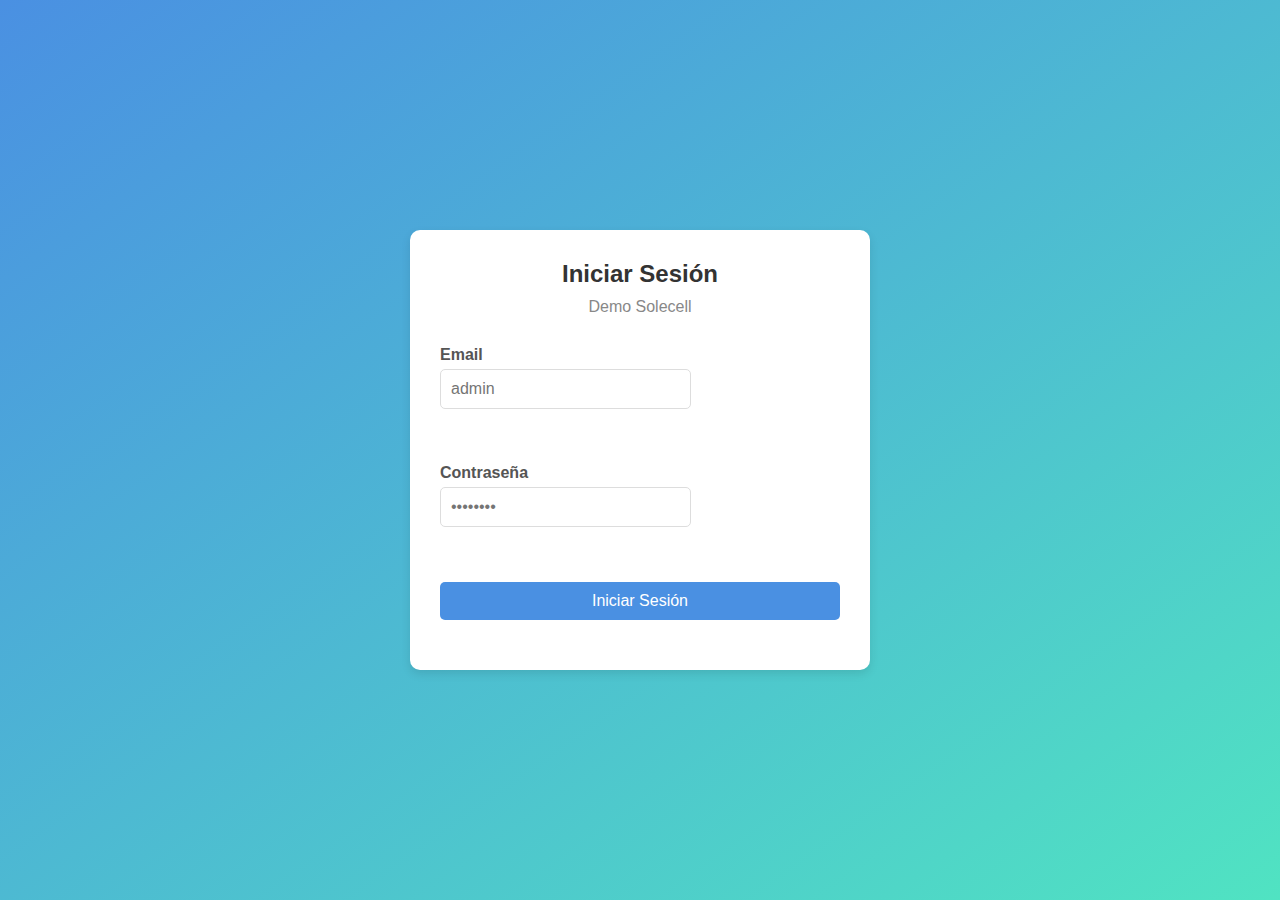
<file: index.html>
<!DOCTYPE html>
<html lang="en">
<head>
  <meta charset="UTF-8">
  <meta name="viewport" content="width=device-width, initial-scale=1.0">
  <title>Inicio de Sesión</title>
  <link rel="stylesheet" href="css/styles.css">
</head>
<body>
  <div class="login-container">
    <div class="login-box">
      <h2>Iniciar Sesión</h2>
      <p>Demo Solecell</p>
      <form id="loginForm">
        <div class="form-group">
          <label for="email">Email</label>
          <input type="text" id="email" placeholder="admin" required>
        </div>
        <div class="form-group">
          <label for="password">Contraseña</label>
          <div class="password-wrapper">
            <input type="password" id="password" placeholder="••••••••" required>
          </div>
        </div>
        <button type="submit" class="login-button">Iniciar Sesión</button>
      </form>
    </div>
  </div>

  <script src="js/script.js"></script>
</body>
</html>
</file>
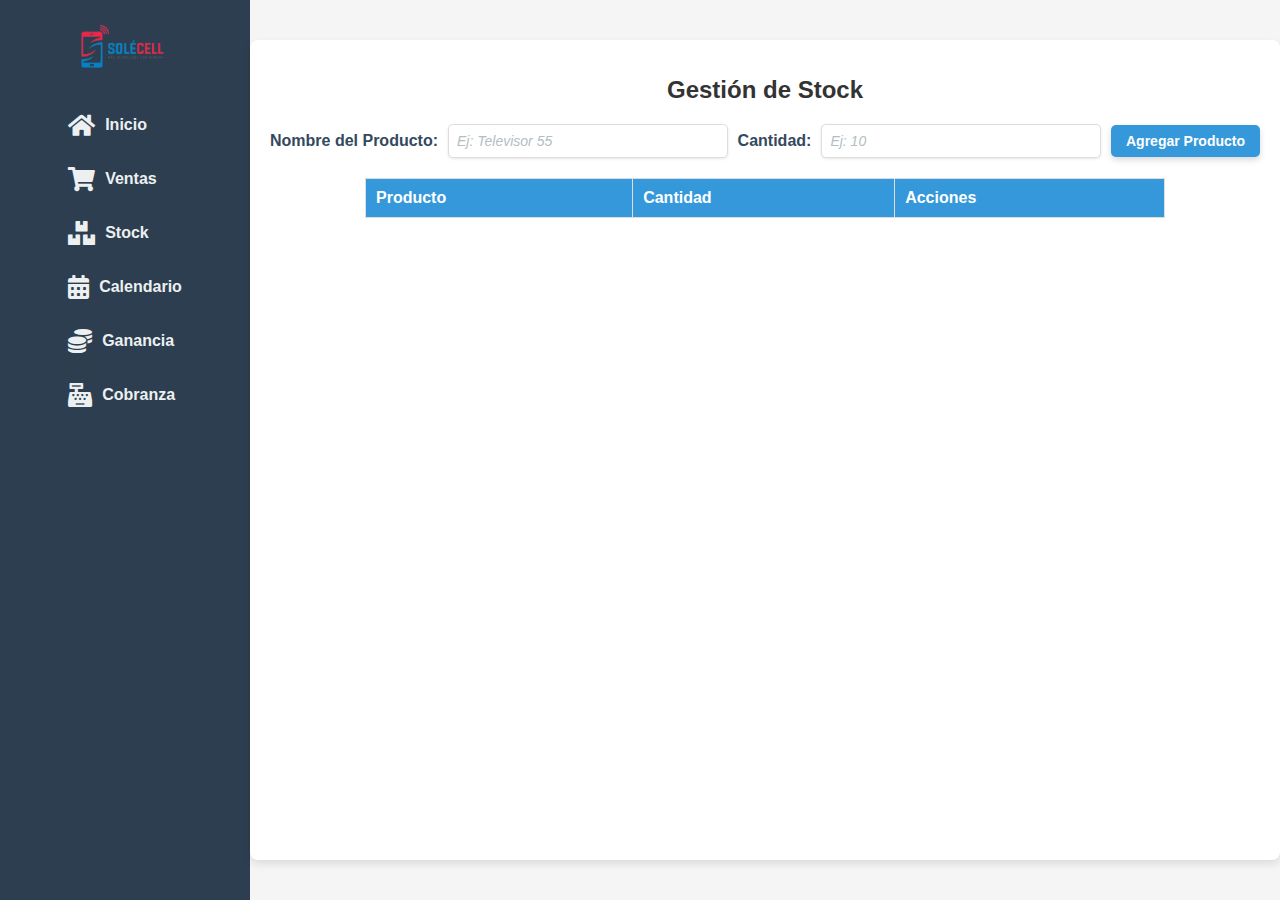
<file: html/stock.html>
<!DOCTYPE html>
<html lang="es">
<head>
  <meta charset="UTF-8">
  <meta name="viewport" content="width=device-width, initial-scale=1.0">
  <title>Stock</title>
  <link rel="stylesheet" href="../css/stock.css">
  <link rel="stylesheet" href="../css/dashboard.css">
  <link href="https://cdnjs.cloudflare.com/ajax/libs/font-awesome/5.15.4/css/all.min.css" rel="stylesheet">
  <link rel="icon" type="image/x-icon" href="../imagenes/logo.png">
</head>
<body>
  <div class="dashboard-container">
    <!-- Sidebar -->
    <aside class="sidebar">
      <div class="logo">
        <img src="../imagenes/logo.png" alt="Logo">
      </div>
      <nav>
        <ul>
          <li><a href="dashboard.html"><i class="fas fa-home"></i> Inicio</a></li>
          <li><a href="ventas.html"><i class="fas fa-shopping-cart"></i> Ventas</a></li>
          <li><a href="stock.html"><i class="fas fa-boxes"></i> Stock</a></li>
          <li><a href="calendario.html"><i class="fas fa-calendar-alt"></i> Calendario</a></li>
          <li><a href="ganancia.html"><i class="fas fa-coins"></i> Ganancia</a></li>
          <li><a href="cobranza.html"><i class="fas fa-cash-register"></i> Cobranza</a>
        </ul>
      </nav>
    </aside>

    <!-- Main Content -->
    <div class="main-content">
      <header>
        <h1>Gestión de Stock</h1>
      </header>
      <div class="form-container">
        <label for="productName">Nombre del Producto:</label>
        <input type="text" id="productName" placeholder="Ej: Televisor 55">
        
        <label for="productQuantity">Cantidad:</label>
        <input type="number" id="productQuantity" min="1" placeholder="Ej: 10">
        <button id="addProduct">Agregar Producto</button>
      </div>
    
      <table class="inventory-table">
        <thead>
          <tr>
            <th>Producto</th>
            <th>Cantidad</th>
            <th>Acciones</th>
          </tr>
        </thead>
        <tbody id="inventoryTableBody">
          <!-- Aquí se renderizan las filas dinámicamente -->
        </tbody>
      </table>
    </div>
  </div>
  <script src="../js/stock.js"></script>
</body>
</html>
</file>
<file: css/styles.css>
/* General */
body {
  margin: 0;
  padding: 0;
  font-family: Arial, sans-serif;
  background: linear-gradient(to bottom right, #4a90e2, #50e3c2);
  height: 100vh;
  display: flex;
  justify-content: center;
  align-items: center;
}

/* Login Container */
.login-container {
  display: flex;
  justify-content: center;
  align-items: center;
  width: 100%;
  height: 100%;
}

.login-box {
  background: #ffffff;
  padding: 30px;
  border-radius: 10px;
  box-shadow: 0 4px 10px rgba(0, 0, 0, 0.1);
  width: 100%;
  max-width: 400px;
  text-align: center;
}

h2 {
  margin: 0;
  font-size: 24px;
  color: #333;
}

p {
  margin: 10px 0;
  color: #888;
}

.form-group {
  margin: 20px 0;
  text-align: left;
}

label {
  display: block;
  margin-bottom: 5px;
  font-weight: bold;
  color: #555;
}

input {
  width: 100%;
  padding: 10px;
  border: 1px solid #ddd;
  border-radius: 5px;
  font-size: 16px;
  outline: none;
}

input:focus {
  border-color: #4a90e2;
}

.login-button {
  width: 100%;
  padding: 10px;
  margin-top: 20px;
  border: none;
  border-radius: 5px;
  background-color: #4a90e2;
  color: #fff;
  font-size: 16px;
  cursor: pointer;
  transition: background-color 0.3s ease;
}

.login-button:hover {
  background-color: #357abd;
}

.login-footer {
  margin-top: 20px;
  color: #888;
  font-size: 14px;
}

/* General reset */
body {
  margin: 0;
  font-family: Arial, sans-serif;
  box-sizing: border-box;
}

/* Contenedor principal */
.main-content {
  padding: 20px;
}

/* Encabezado */
header h1 {
  text-align: center;
  font-size: 2rem;
  margin-bottom: 20px;
}

/* Tablas */
table {
  width: 100%;
  border-collapse: collapse;
  margin-top: 20px;
}

table th, table td {
  text-align: left;
  padding: 10px;
  border: 1px solid #ddd;
  font-size: 14px;
}

/* Botones */
button {
  padding: 10px 15px;
  border: none;
  cursor: pointer;
  border-radius: 5px;
}

button.edit-product {
  background-color: #4CAF50;
  color: white;
}

button.delete-product {
  background-color: #f44336;
  color: white;
}

/* Formularios */
form {
  display: flex;
  flex-wrap: wrap;
  gap: 15px;
  margin-bottom: 20px;
}

form label {
  flex: 1 1 100%;
  font-weight: bold;
}

form input, form button {
  flex: 1 1 100%;
  padding: 10px;
  font-size: 16px;
}

/* Cartas o contenedores */
.cards {
  display: flex;
  flex-wrap: wrap;
  gap: 20px;
  margin-bottom: 20px;
}

.card {
  flex: 1 1 calc(33.333% - 20px);
  background-color: #f8f9fa;
  border: 1px solid #ddd;
  border-radius: 5px;
  text-align: center;
  padding: 20px;
  font-size: 1rem;
}

.card h2 {
  font-size: 1.5rem;
  margin: 10px 0;
}

.card span {
  font-size: 1.2rem;
  font-weight: bold;
}

/* Media Queries para Responsividad */

/* Teléfonos */
@media (max-width: 768px) {
  table th, table td {
    font-size: 12px;
    padding: 5px;
  }

  .cards {
    flex-direction: column;
  }

  .card {
    flex: 1 1 100%;
  }

  form {
    flex-direction: column;
  }

  form input, form button {
    flex: 1 1 100%;
  }
}

/* Pantallas pequeñas */
@media (max-width: 480px) {
  header h1 {
    font-size: 1.5rem;
  }

  table th, table td {
    font-size: 10px;
    padding: 3px;
  }

  form input, form button {
    font-size: 14px;
    padding: 8px;
  }

  .card h2 {
    font-size: 1.2rem;
  }

  .card span {
    font-size: 1rem;
  }
}
</file>
<file: css/stock.css>
/* Global Styles */
body {
    font-family: 'Arial', sans-serif;
    margin: 0;
    padding: 0;
    background-color: #f4f4f9;
  }
  
  h1 {
    font-size: 24px;
    font-weight: bold;
    color: #2c3e50;
    margin-bottom: 20px;
    text-align: left;
  }
  
  .main-content {
    max-width: 1200px;
    margin: 40px auto;
    padding: 20px;
    background: #fff;
    border-radius: 8px;
    box-shadow: 0 4px 8px rgba(0, 0, 0, 0.1);
  }
  
  /* Form Styles */
  .form-container {
    display: flex;
    align-items: center;
    justify-content: space-between;
    margin-bottom: 20px;
    flex-wrap: wrap;
  }
  
  .form-container label {
    font-size: 16px;
    font-weight: bold;
    color: #34495e;
    margin-right: 10px;
  }
  
  .form-container input {
    width: calc(50% - 20px);
    padding: 10px;
    font-size: 14px;
    border: 1px solid #ddd;
    border-radius: 5px;
    margin-right: 20px;
    box-shadow: 0 1px 3px rgba(0, 0, 0, 0.1);
  }
  
  .form-container button {
    padding: 10px 20px;
    font-size: 14px;
    font-weight: bold;
    color: #fff;
    background-color: #3498db;
    border: none;
    border-radius: 5px;
    cursor: pointer;
    box-shadow: 0 3px 6px rgba(0, 0, 0, 0.15);
    transition: background-color 0.3s ease;
  }
  
  .form-container button:hover {
    background-color: #2980b9;
  }
  
  .form-container input::placeholder {
    font-style: italic;
    color: #b2bec3;
  }
  
  /* Table Styles */
  .inventory-table {
    width: 100%;
    border-collapse: collapse;
    margin-top: 20px;
  }
  
  .inventory-table th,
  .inventory-table td {
    text-align: left;
    padding: 12px;
    border-bottom: 1px solid #ddd;
  }
  
  .inventory-table th {
    background-color: #3498db;
    color: #fff;
    font-size: 16px;
  }
  
  .inventory-table tr:hover {
    background-color: #f1f1f1;
  }
  
  .inventory-table td {
    font-size: 14px;
    color: #2c3e50;
  }
  
  /* Action Buttons */
  .inventory-table button {
    padding: 5px 10px;
    font-size: 12px;
    font-weight: bold;
    border: none;
    border-radius: 5px;
    cursor: pointer;
    margin-right: 5px;
  }
  
  .inventory-table .edit {
    background-color: #f1c40f;
    color: #fff;
  }
  
  .inventory-table .edit:hover {
    background-color: #d4ac0d;
  }
  
  .inventory-table .delete {
    background-color: #e74c3c;
    color: #fff;
  }
  
  .inventory-table .delete:hover {
    background-color: #c0392b;
  }
  
  /* Responsive Design */
  @media (max-width: 768px) {
    .form-container {
      flex-direction: column;
      align-items: flex-start;
    }
  
    .form-container input {
      width: 100%;
      margin-bottom: 10px;
    }
  
    .form-container button {
      width: 100%;
      text-align: center;
    }
  
    .inventory-table th,
    .inventory-table td {
      font-size: 12px;
    }
  }
</file>
<file: css/dashboard.css>
/* General Reset */
body {
  margin: 0;
  padding: 0;
  font-family: Arial, sans-serif;
  background-color: #f4f5f7;
  display: flex;
  height: 100vh;
  overflow: hidden;
}

/* Container */
.dashboard-container {
  display: flex;
  width: 100%;
  height: 100%;
}

/* Sidebar */
.sidebar {
  width: 250px;
  background-color: #2c3e50;
  color: #ecf0f1;
  display: flex;
  flex-direction: column;
  align-items: center;
  padding: 20px 0;
}

.sidebar .logo img {
  width: 100px;
  margin-bottom: 20px;
}

.sidebar nav ul {
  list-style: none;
  padding: 0;
  margin: 0;
  width: 100%; /* Asegura que el contenedor de los enlaces ocupe todo el ancho */
}

.sidebar nav ul li {
  width: 100%; /* Asegura que cada enlace ocupe todo el ancho disponible */
}

.sidebar nav ul li a {
  display: flex; /* Flexbox para alinear ícono y texto */
  align-items: center; /* Alinea verticalmente ícono y texto */
  justify-content: flex-start; /* Asegura la alineación hacia la izquierda */
  padding: 15px 20px; /* Espaciado interno uniforme */
  color: #ecf0f1;
  text-decoration: none;
  font-weight: bold;
  font-size: 16px; /* Tamaño del texto */
  transition: background-color 0.3s ease;
  border-radius: 5px;
  width: 100%; /* Asegura que el enlace ocupe todo el ancho del contenedor */
  box-sizing: border-box; /* Incluye padding en el tamaño total */
}

.sidebar nav ul li a i {
  margin-right: 10px; /* Espaciado entre el ícono y el texto */
  font-size: 24px; /* Tamaño del ícono */
  line-height: 1;
}


.sidebar nav ul li a:hover {
  background-color: #34495e;
}

.sidebar nav ul li a.active {
  background-color: #2e4155; /* Color de fondo para el enlace activo */
}

.sidebar nav ul li a:hover {
  background-color: #34495e;
}

/* Main Content */
.main-content {
  flex: 1;
  padding: 20px;
  overflow-y: auto;
}

.main-content header {
  margin-bottom: 20px;
}

.main-content header h1 {
  font-size: 24px;
  color: #333;
}

/* Cards Section */
.cards {
  display: grid;
  grid-template-columns: repeat(auto-fit, minmax(250px, 1fr));
  gap: 20px;
  margin-bottom: 30px;
}

.card {
  background-color: #fff;
  border-radius: 10px;
  padding: 20px;
  box-shadow: 0 2px 5px rgba(0, 0, 0, 0.1);
  text-align: center;
}

.card h2 {
  font-size: 18px;
  margin-bottom: 10px;
  color: #555;
}

.card .amount {
  font-size: 24px;
  font-weight: bold;
  color: #2ecc71;
  margin-bottom: 5px;
}

.card .details {
  font-size: 14px;
  color: #888;
}

/* Resumen Mensual */
.summary {
  margin-top: 20px;
  padding: 20px;
  border: 1px solid #ddd;
  border-radius: 10px;
  background-color: #fff;
  box-shadow: 0 2px 4px rgba(0, 0, 0, 0.1);
}

.summary h3 {
  font-size: 18px;
  color: #333;
  margin-bottom: 10px;
  font-weight: bold;
}

.summary-form {
  display: flex;
  align-items: center;
  gap: 15px;
  margin-bottom: 20px;
}

.summary-form .form-group {
  display: flex;
  align-items: center;
  gap: 5px;
}

.summary-form label {
  font-size: 14px;
  color: #555;
}

.summary-form input {
  padding: 8px;
  font-size: 14px;
  border: 1px solid #ccc;
  border-radius: 5px;
  width: 140px;
}

.summary-button {
  padding: 8px 15px;
  font-size: 14px;
  color: #fff;
  background-color: #4CAF50;
  border: none;
  border-radius: 5px;
  cursor: pointer;
  transition: background-color 0.3s ease;
}

.summary-button:hover {
  background-color: #45a049;
}

.results {
  font-size: 16px;
  color: #333;
  margin-top: 10px;
}

.results span {
  color: #2ecc71;
  font-weight: bold;
}

.new-sale-button {
  background-color: #3498db;
  color: #fff;
  border: none;
  padding: 10px 15px;
  margin-top: 20px;
  border-radius: 5px;
  font-size: 14px;
  cursor: pointer;
  transition: background-color 0.3s ease;
}

.new-sale-button:hover {
  background-color: #2980b9;
}

.new-sale-form {
  display: flex;
  flex-direction: column;
  gap: 15px;
  max-width: 500px;
  margin: 0 auto;
  background-color: #fff;
  padding: 35px;
  border-radius: 10px;
  box-shadow: 0 2px 5px rgba(0, 0, 0, 0.1);
  box-sizing: border-box;
}

.new-sale-form .form-group label {
  font-size: 14px;
  color: #555;
}

.new-sale-form .form-group input,
.new-sale-form .form-group select {
  width: 100%;
  padding: 10px;
  font-size: 14px;
  border: 1px solid #ddd;
  border-radius: 5px;
  margin: 0 auto; /* Añadido para centrar horizontalmente */
  display: block; /* Añadido para que margin auto funcione */
}
.new-sale-form button {
  width: 100%;
}

/* Estilos del título y footer */
.new-sale-header {
  text-align: center;
  margin-bottom: 20px;
}

.new-sale-header h1 {
  font-size: 24px;
  color: #333;
}

.new-sale-footer {
  text-align: center;
  margin-top: 20px;
}

.new-sale-footer .new-sale-button {
  width: auto;
  display: inline-block;
}

#calendar {
  max-width: 1000px;
  margin: 20px auto;
  padding: 10px;
  background-color: #fff;
  border-radius: 10px;
  box-shadow: 0 2px 5px rgba(0, 0, 0, 0.1);
}

/* Permitir que las celdas del calendario se expandan */
.fc-daygrid-day-frame {
  min-height: 120px; /* Aumentar altura mínima para eventos */
  display: flex;
  flex-direction: column;
  justify-content: flex-start;
  align-items: stretch;
}

/* Habilitar que los eventos usen múltiples líneas */
.fc-event {
  font-size: 12px; /* Reducir tamaño de texto */
  white-space: normal; /* Permitir que el texto se divida en varias líneas */
  overflow: visible; /* Mostrar el contenido completo */
  padding: 4px;
  margin: 2px 0;
}

/* Ajustar el área de los eventos */
.fc-daygrid-day-events {
  max-height: none; /* Sin límite de altura */
  overflow: visible; /* Mostrar todos los eventos */
}

/* Separar el total del contenido del día */
.fc-daygrid-day-top {
  margin-bottom: 10px; /* Espaciado entre el total y los eventos */
  font-weight: bold; /* Destacar el texto del total */
}

.styled-table {
  width: 100%;
  border-collapse: collapse;
  margin: 20px 0;
  font-size: 18px;
  text-align: left;
}

.styled-table th,
.styled-table td {
  padding: 12px 15px;
  border: 1px solid #ddd;
}

.styled-table th {
  background-color: #3498db;
  color: #ffffff;
}

.styled-table tr:nth-of-type(even) {
  background-color: #f3f3f3;
}

.styled-table tr:last-of-type {
  border-bottom: 2px solid #3498db;
}

#add-client-form {
  margin-top: 20px;
  padding: 20px;
  background-color: #f9f9f9;
  border-radius: 8px;
  box-shadow: 0 2px 5px rgba(0, 0, 0, 0.1);
}

.key-metrics {
  display: grid;
  grid-template-columns: repeat(auto-fit, minmax(200px, 1fr));
  gap: 20px;
  margin-top: 30px;
}

.key-metric {
  background-color: #fff;
  padding: 20px;
  border-radius: 10px;
  box-shadow: 0 2px 5px rgba(0, 0, 0, 0.1);
  text-align: center;
}

.key-metric h3 {
  font-size: 18px;
  color: #555;
  margin-bottom: 10px;
}

.key-metric p {
  font-size: 24px;
  font-weight: bold;
  color: #3498db;
}

.today-payments {
  background-color: #fff;
  border-radius: 10px;
  padding: 20px;
  box-shadow: 0 2px 5px rgba(0, 0, 0, 0.1);
  margin-top: 20px;
}

.today-payments h3 {
  font-size: 18px;
  color: #333;
  margin-bottom: 10px;
}

.today-payments ul {
  list-style: none;
  padding: 0;
  margin: 0;
}

.today-payments li {
  padding: 10px;
  border-bottom: 1px solid #ddd;
}

.today-payments li:last-child {
  border-bottom: none;
}

.today-payments li span {
  font-weight: bold;
  color: #3498db;
}

/* Alinear los campos en la misma línea */
.form-group.row {
  display: flex;
  justify-content: space-between;
  gap: 20px;
}

.form-group.row .input-group {
  flex: 1; /* Hacer que ambos campos tengan el mismo ancho */
}

.form-group.row .input-group label {
  display: block;
  font-size: 14px;
  color: #555;
  margin-bottom: 5px;
}

.form-group.row .input-group input {
  width: 90%;
  padding: 10px;
  font-size: 14px;
  border: 1px solid #ddd;
  border-radius: 5px;
}

.card {
  background-color: #fff;
  border-radius: 10px;
  padding: 20px;
  box-shadow: 0 2px 5px rgba(0, 0, 0, 0.1);
  text-align: center;
  margin-bottom: 20px;
}

.card h2 {
  font-size: 18px;
  color: #555;
  margin-bottom: 10px;
}

.card p {
  font-size: 24px;
  font-weight: bold;
  color: #2ecc71;
}

input[type="number"]::-webkit-inner-spin-button,
input[type="number"]::-webkit-outer-spin-button {
  -webkit-appearance: none;
  margin: 0;
}


/* Formulario de agregar producto */
.form-container {
  display: flex;
  justify-content: space-between;
  align-items: center;
  margin-bottom: 20px;
}

.form-container label {
  font-weight: bold;
  margin-right: 10px;
}

.form-container input[type="text"],
.form-container input[type="number"] {
  flex: 1;
  padding: 8px;
  margin-right: 10px;
  border: 1px solid #ddd;
  border-radius: 5px;
}

.form-container button {
  padding: 8px 15px;
  background-color: #3498db;
  color: #fff;
  border: none;
  border-radius: 5px;
  cursor: pointer;
  font-size: 14px;
  transition: background-color 0.3s ease;
}

.form-container button:hover {
  background-color: #2980b9;
}

/* Tabla del inventario */
.inventory-table {
  width: 100%;
  border-collapse: collapse;
  margin-top: 20px;
}

.inventory-table th,
.inventory-table td {
  text-align: left;
  padding: 10px;
  border: 1px solid #ddd;
}

.inventory-table th {
  background-color: #3498db;
  color: white;
}

.inventory-table tr:nth-child(even) {
  background-color: #f2f2f2;
}

.inventory-table .actions {
  display: flex;
  justify-content: center;
  gap: 10px;
}

.inventory-table .actions button {
  background: none;
  border: none;
  cursor: pointer;
  padding: 5px;
  border-radius: 5px;
}

.inventory-table .actions .edit {
  color: #f39c12;
}

.inventory-table .actions .delete {
  color: #e74c3c;
}

.inventory-table .actions button:hover {
  background-color: #f0f0f0;
}

@media (max-width: 768px) {
  .cards {
    flex-direction: column;
  }
}

.date-range-container {
  margin-top: 20px;
  padding: 15px;
  border: 1px solid #ccc;
  border-radius: 8px;
  background-color: #ffffff;
  text-align: left;
}

.date-range-container label {
  margin-right: 10px;
}

.date-range-container input {
  margin-right: 10px;
  padding: 5px;
  border-radius: 4px;
  border: 1px solid #ccc;
}

.range-profit-result {
  margin-top: 15px;
  font-size: 1.2em;
  color: #333;
}

/* General reset */
body {
  margin: 0;
  font-family: Arial, sans-serif;
  box-sizing: border-box;
}

/* Contenedor principal */
.main-content {
  padding: 20px;
}

/* Encabezado */
header h1 {
  text-align: center;
  font-size: 2rem;
  margin-bottom: 20px;
}

/* Tablas */
table {
  width: 100%;
  border-collapse: collapse;
  margin-top: 20px;
}

table th, table td {
  text-align: left;
  padding: 10px;
  border: 1px solid #ddd;
  font-size: 14px;
}

/* Botones */
button {
  padding: 10px 15px;
  border: none;
  cursor: pointer;
  border-radius: 5px;
}

button.edit-product {
  background-color: #4CAF50;
  color: white;
}

button.delete-product {
  background-color: #f44336;
  color: white;
}

/* Formularios */
form {
  display: flex;
  flex-wrap: wrap;
  gap: 15px;
  margin-bottom: 20px;
}

form label {
  flex: 1 1 100%;
  font-weight: bold;
}

form input, form button {
  flex: 1 1 100%;
  padding: 10px;
  font-size: 16px;
}

/* Cartas o contenedores */
.cards {
  display: flex;
  flex-wrap: wrap;
  gap: 20px;
  margin-bottom: 20px;
}

.card {
  flex: 1 1 calc(33.333% - 20px);
  background-color: #f8f9fa;
  border: 1px solid #ddd;
  border-radius: 5px;
  text-align: center;
  padding: 20px;
  font-size: 1rem;
}

.card h2 {
  font-size: 1.5rem;
  margin: 10px 0;
}

.card span {
  font-size: 1.2rem;
  font-weight: bold;
}

/* Media Queries para Responsividad */

/* Teléfonos */
@media (max-width: 768px) {
  table th, table td {
    font-size: 12px;
    padding: 5px;
  }

  .cards {
    flex-direction: column;
  }

  .card {
    flex: 1 1 100%;
  }

  form {
    flex-direction: column;
  }

  form input, form button {
    flex: 1 1 100%;
  }
}

/* Pantallas pequeñas */
@media (max-width: 480px) {
  header h1 {
    font-size: 1.5rem;
  }

  table th, table td {
    font-size: 10px;
    padding: 3px;
  }

  form input, form button {
    font-size: 14px;
    padding: 8px;
  }

  .card h2 {
    font-size: 1.2rem;
  }

  .card span {
    font-size: 1rem;
  }
}


/* Ajustar el menú lateral */
@media (max-width: 768px) {
  .sidebar {
    width: 100%; /* Hacer que el menú ocupe toda la pantalla */
    position: absolute;
    z-index: 1000;
    height: 100%;
    left: -100%; /* Ocultarlo por defecto */
    transition: all 0.3s ease-in-out;
  }

  .sidebar.active {
    left: 0; /* Mostrar el menú al activarlo */
  }

  .main-content {
    margin-left: 0;
  }

  .hamburger-menu {
    display: block; /* Mostrar el botón de menú */
  }
}

/* Ajustar la tabla de ventas */
@media (max-width: 768px) {
  table {
    width: 100%;
    font-size: 12px;
  }

  table thead {
    display: none; /* Ocultar el encabezado de la tabla */
  }

  table tbody tr {
    display: block; /* Convertir cada fila en un bloque */
    margin-bottom: 10px;
    border: 1px solid #ddd;
    border-radius: 5px;
    padding: 10px;
  }

  table tbody td {
    display: flex;
    justify-content: space-between;
    padding: 5px 0;
  }

  table tbody td::before {
    content: attr(data-label); /* Usar el atributo data-label para mostrar etiquetas */
    font-weight: bold;
    margin-right: 10px;
    color: #555;
  }
}

.hamburger-menu {
  display: none; /* Ocultar en pantallas grandes */
  position: absolute;
  top: 10px;
  left: 10px;
  font-size: 24px;
  cursor: pointer;
  z-index: 2000;
}

@media (max-width: 768px) {
  .hamburger-menu {
    display: block; /* Mostrar el menú en pantallas pequeñas */
  }
}

#calendar {
  max-width: 100%;
  margin: 0 auto;
  background: white;
  border-radius: 8px;
  box-shadow: 0 4px 6px rgba(0, 0, 0, 0.1);
}

.fc-toolbar {
  display: flex;
  flex-wrap: wrap;
  justify-content: center;
  align-items: center;
  padding: 10px;
  background: #3498db;
  color: white;
  border-radius: 8px 8px 0 0;
}

.fc-toolbar .fc-button-group {
  display: flex;
  gap: 5px;
}

.fc-toolbar-title {
  font-size: 16px;
  font-weight: bold;
  margin: 5px 0;
  text-align: center;
}

.fc-button {
  background: #ffffff;
  color: #3498db;
  border: none;
  border-radius: 4px;
  padding: 5px;
  font-size: 14px;
  transition: all 0.3s ease;
}

.fc-button:hover {
  background: #2980b9;
  color: white;
}

.fc-button.fc-today-button {
  font-size: 12px;
  padding: 5px 10px;
}

.fc-event {
  font-size: 12px;
  border-radius: 5px;
}

.fc-daygrid-day-number {
  font-size: 14px;
  color: #333;
}

.fc-daygrid-day {
  padding: 5px;
}

#weekTotal {
  background-color: #f0f8ff;
  border: 1px solid #3498db;
  padding: 10px;
  border-radius: 8px;
  margin: 10px auto;
  max-width: 300px;
  box-shadow: 0 4px 6px rgba(0, 0, 0, 0.1);
}

#totalDisplay {
  background-color: #f0f8ff;
  border: 1px solid #3498db;
  padding: 10px;
  border-radius: 8px;
  margin: 10px auto;
  max-width: 300px;
  box-shadow: 0 4px 6px rgba(0, 0, 0, 0.1);
}

  /* Filters section */
  .filters {
    display: flex;
    justify-content: space-between;
    align-items: center;
    margin-bottom: 20px;
  }
  
  .date-picker {
    display: flex;
    align-items: center;
  }
  
  .date-picker label {
    margin-right: 10px;
    font-size: 14px;
  }
  
  .date-picker input {
    padding: 5px;
    font-size: 14px;
  }
  
  .buttons {
    display: flex;
    gap: 10px;
  }
  
  .buttons button {
    padding: 10px 15px;
    font-size: 14px;
    background-color: #007bff;
    color: white;
    border: none;
    border-radius: 4px;
    cursor: pointer;
    transition: background-color 0.3s;
  }
  
  .buttons button:hover {
    background-color: #0056b3;
  }
  
  body {
    font-family: Arial, sans-serif;
    margin: 0;
    padding: 0;
    background-color: #f5f5f5;
    color: #333;
  }
  
  .container {
    max-width: 800px; /* Reduce el tamaño de la página */
    margin: 20px auto;
    padding: 20px;
    background: white;
    border-radius: 8px;
    box-shadow: 0 2px 4px rgba(0, 0, 0, 0.1);
  }
  
  header {
    text-align: center;
    margin-bottom: 20px;
  }
  
  header h1 {
    font-size: 24px;
    color: #444;
    text-align: center;
  }
  
  /* Filters section */
  .filters {
    display: flex;
    justify-content: center; /* Centra los elementos */
    align-items: center;
    flex-wrap: wrap;
    gap: 10px; /* Espaciado entre elementos */
    margin-bottom: 20px;
  }
  
  .date-picker {
    display: flex;
    align-items: center;
  }
  
  .date-picker label {
    margin-right: 10px;
    font-size: 14px;
  }
  
  .date-picker input {
    padding: 5px;
    font-size: 14px;
  }
  
  .buttons {
    display: flex;
    gap: 10px;
    justify-content: center;
  }
  
  .buttons button {
    padding: 10px 15px;
    font-size: 14px;
    background-color: #007bff;
    color: white;
    border: none;
    border-radius: 4px;
    cursor: pointer;
    transition: background-color 0.3s;
  }
  
  .buttons button:hover {
    background-color: #0056b3;
  }
  
  /* Table styles */
  .table-container {
    overflow-x: auto;
  }
  
  table {
    width: 100%; /* Ocupa el ancho del contenedor */
    max-width: 800px; /* Ajusta el ancho máximo */
    margin: 0 auto; /* Centra la tabla */
    border-collapse: collapse;
    margin-top: 10px;
  }
  
  thead {
    background-color: #007bff;
    color: white;
  }
  
  thead th {
    padding: 10px;
    text-align: left;
  }
  
  tbody td {
    padding: 10px;
    border-bottom: 1px solid #ddd;
    text-align: center; /* Centra el texto en las celdas */
  }
  
  tbody tr:hover {
    background-color: #f1f1f1;
  }
  
  tbody td[colspan="4"] {
    text-align: center;
    font-style: italic;
    color: #666;
  }

  .date-range {
    margin-top: 20px;
    padding: 15px;
    border: 1px solid #ccc;
    border-radius: 8px;
    background-color: #ffffff;
    text-align: left;
  }
</file>
